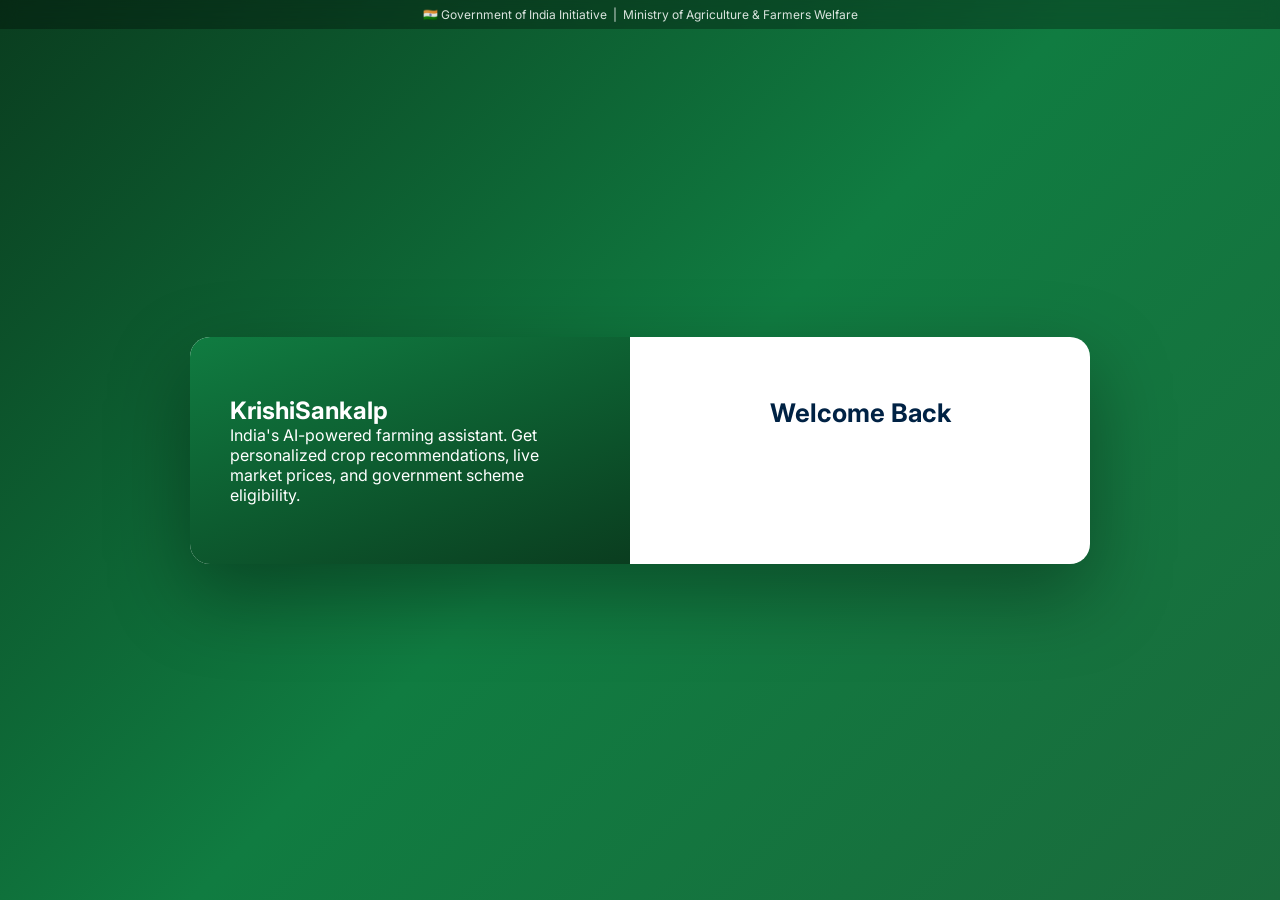
<file: static/login.html>
<!DOCTYPE html>
<html lang="en">
<head>
    <meta charset="UTF-8">
    <meta name="viewport" content="width=device-width, initial-scale=1.0">
    <title>Login – KrishiSankalp | AI Farm Assistant</title>
    <link rel="icon" type="image/png" href="/app-icon.png">
    <link href="https://fonts.googleapis.com/css2?family=Inter:wght@400;500;600;700&display=swap" rel="stylesheet">
    <script src="https://accounts.google.com/gsi/client" async defer></script>
    <style>
        *, *::before, *::after { box-sizing: border-box; margin: 0; padding: 0; }
        body { font-family: 'Inter', sans-serif; background: linear-gradient(135deg, #0a3d1f 0%, #107c41 50%, #1a6b3c 100%); min-height: 100vh; display: flex; flex-direction: column; align-items: center; justify-content: center; padding: 20px; }
        .gov-top-bar { position: fixed; top: 0; left: 0; right: 0; background: rgba(0,0,0,0.3); color: rgba(255,255,255,0.85); font-size: 0.75em; text-align: center; padding: 7px 20px; backdrop-filter: blur(8px); }
        .login-wrapper { display: flex; background: white; border-radius: 20px; overflow: hidden; box-shadow: 0 30px 80px rgba(0,0,0,0.35); max-width: 900px; width: 100%; }
        .login-left { flex: 1; background: linear-gradient(160deg, #107c41, #0a3d1f); padding: 50px 40px; color: white; display: flex; flex-direction: column; justify-content: center; }
        .login-right { flex: 1; padding: 60px 50px; display: flex; flex-direction: column; justify-content: center; align-items: center; }
        .login-right h1 { font-size: 1.6em; color: #002244; margin-bottom: 8px; }
        .google-btn-wrap { display: flex; justify-content: center; min-height: 48px; margin-bottom: 20px; }
        @media (max-width: 640px) { .login-left { display: none; } }
    </style>
</head>
<body>
    <div class="gov-top-bar">🇮🇳 Government of India Initiative &nbsp;|&nbsp; Ministry of Agriculture &amp; Farmers Welfare</div>
    <div class="login-wrapper">
        <div class="login-left">
            <h2>KrishiSankalp</h2>
            <p>India's AI-powered farming assistant. Get personalized crop recommendations, live market prices, and government scheme eligibility.</p>
        </div>
        <div class="login-right">
            <h1>Welcome Back</h1>
            <div class="google-btn-wrap">
                <div id="g_id_onload" data-client_id="40173321762-2jtubo41p8if7p0cru4jecho7m0jdc3f.apps.googleusercontent.com" data-callback="handleCredentialResponse"></div>
                <div class="g_id_signin" data-type="standard"></div>
            </div>
        </div>
    </div>
    <script>
        if (localStorage.getItem('krishiUser')) window.location.href = '/';
        function handleCredentialResponse(response) {
            const base64 = response.credential.split('.')[1].replace(/-/g, '+').replace(/_/g, '/');
            const payload = JSON.parse(atob(base64));
            localStorage.setItem('krishiUser', JSON.stringify({ name: payload.name, email: payload.email, picture: payload.picture, token: response.credential }));
            window.location.href = '/';
        }
    </script>
</body>
</html>
</file>
